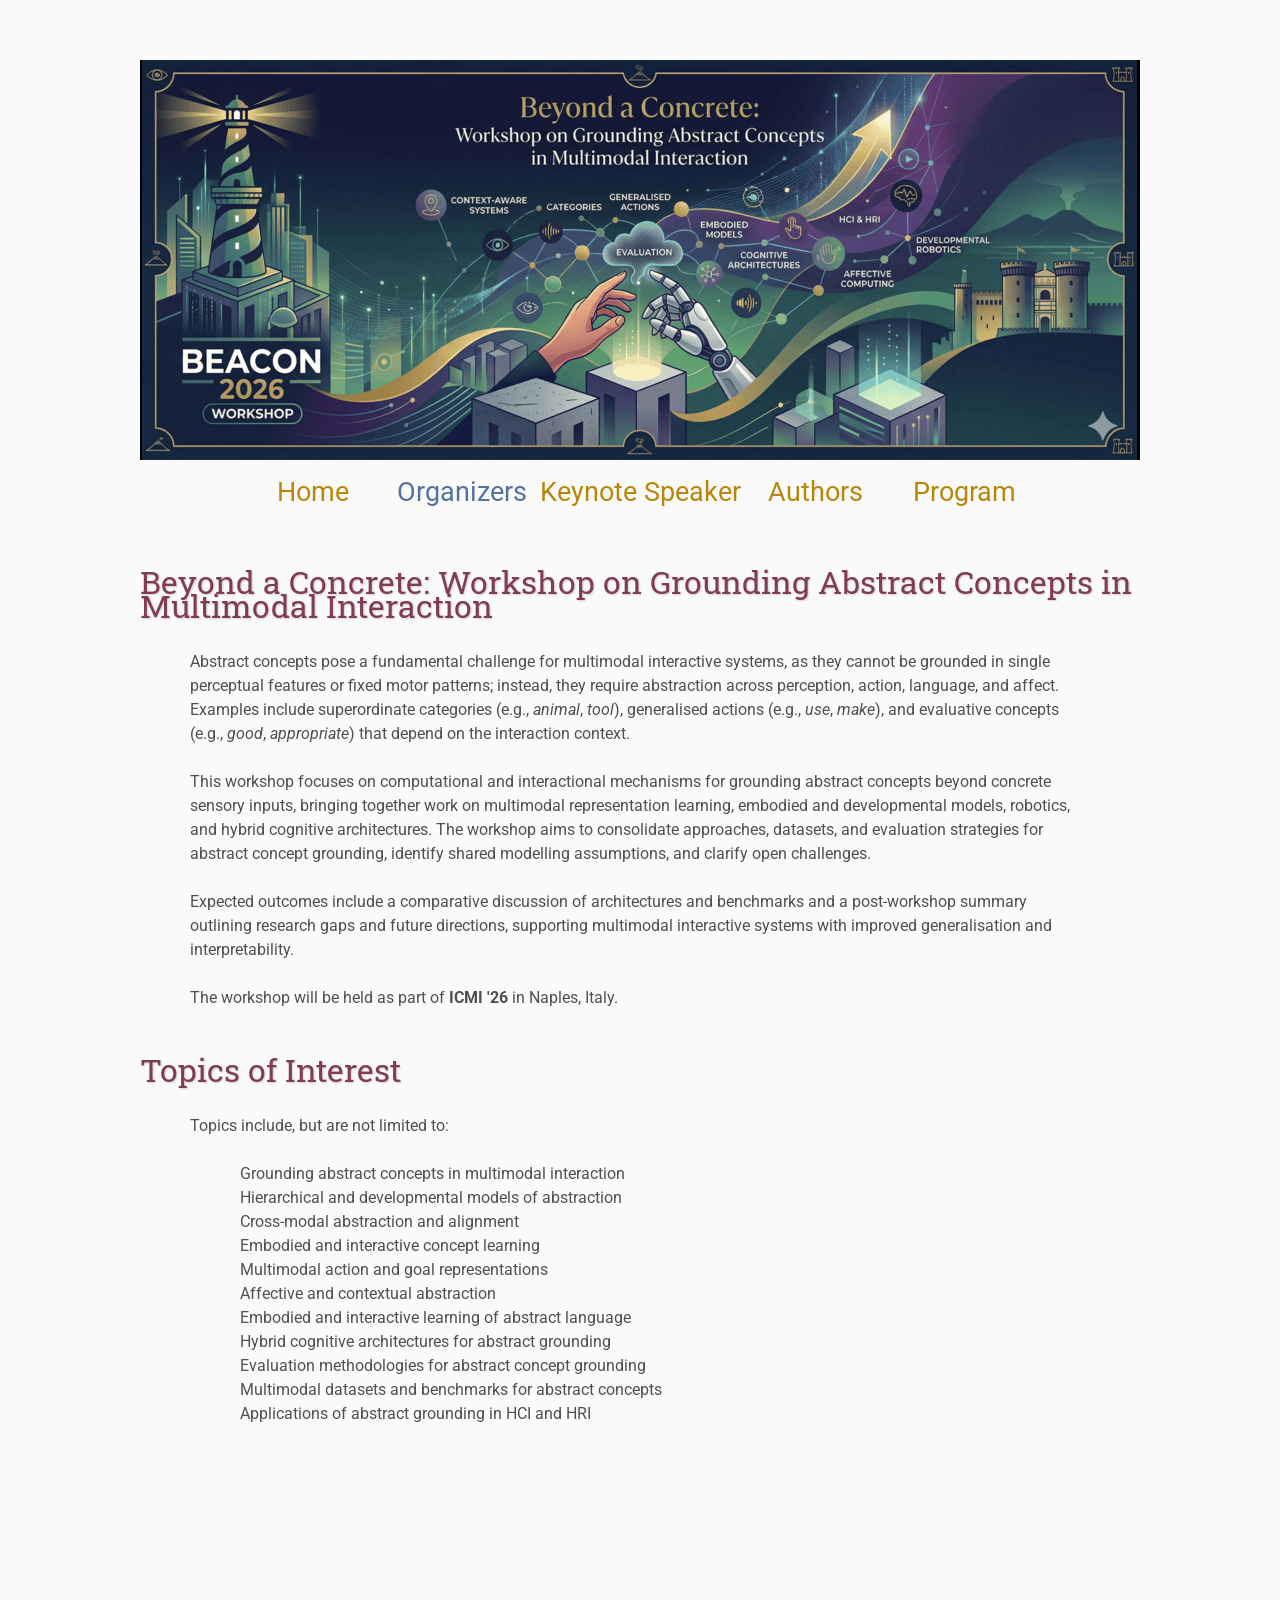
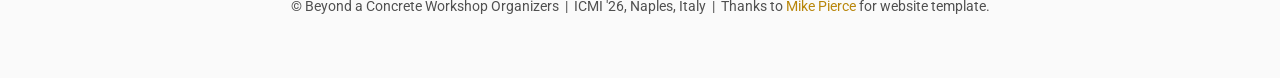
<file: index.html>
<!DOCTYPE html>
<html lang='en'>
 
<head>
    <base href=".">
    <link rel="shortcut icon" type="image/png" href="assets/favicon.ico"/>
    <link rel="stylesheet" type="text/css" media="all" href="assets/main.css"/>
    <meta name="description" content="Beyond a Concrete: Workshop on Grounding Abstract Concepts in Multimodal Interaction – ICMI 2026">
    <meta name="resource-type" content="document">
    <meta name="distribution" content="global">
    <meta name="KeyWords" content="ICMI 2026, Workshop, Abstract Concepts, Multimodal Interaction, Grounding, Cognitive Robotics">
    <title>Beyond a Concrete – ICMI 2026 Workshop</title>
</head>
 
<body>
 
    <div class="banner">
        <img src="assets/banner.png" alt="Beyond a Concrete Workshop Banner">
        <!-- <div class="top-left">
            <span class="title1">BEACON</span> <span class="year">2026</span>
        </div> -->
        <!-- <div class="bottom-right">
            October 5 or 9, 2026 <br> Naples, Italy
        </div> -->
    </div>
 
    <table class="navigation">
        <tr>
            <td class="navigation">
                <a title="Conference Home Page" href=".">Home</a>
            </td>
            <td class="navigation">
                <a class="current" title="Workshop Organizers" href="organizers">Organizers</a>
            </td>
            <td class="navigation">
                <a title="Keynote Speaker" href="speaker">Keynote Speaker</a>
            </td>
            <td class="navigation">
                <a title="Instructions for Authors" href="authors">Authors</a>
            </td>
            <td class="navigation">
                <a title="Program" href="programs">Program</a>
            </td>
        </tr>
    </table>
 
    <h2 style="margin-top: 2em;">Beyond a Concrete: Workshop on Grounding Abstract Concepts in Multimodal Interaction</h2>

    <p>
        Abstract concepts pose a fundamental challenge for multimodal interactive systems, as they cannot be grounded
        in single perceptual features or fixed motor patterns; instead, they require abstraction across perception,
        action, language, and affect. Examples include superordinate categories (e.g., <em>animal</em>, <em>tool</em>),
        generalised actions (e.g., <em>use</em>, <em>make</em>), and evaluative concepts (e.g., <em>good</em>,
        <em>appropriate</em>) that depend on the interaction context.
    </p>
    <p>
        This workshop focuses on computational and interactional mechanisms for grounding abstract concepts beyond
        concrete sensory inputs, bringing together work on multimodal representation learning, embodied and
        developmental models, robotics, and hybrid cognitive architectures. The workshop aims to consolidate
        approaches, datasets, and evaluation strategies for abstract concept grounding, identify shared modelling
        assumptions, and clarify open challenges.
    </p>
    <p>
        Expected outcomes include a comparative discussion of architectures and benchmarks and a post-workshop
        summary outlining research gaps and future directions, supporting multimodal interactive systems with
        improved generalisation and interpretability.
    </p>
    <p>
        The workshop will be held as part of <strong>ICMI '26</strong> in Naples, Italy.
    </p>
 
    <h2>Topics of Interest</h2>
    <p>Topics include, but are not limited to:</p>
    <ul>
        <li>Grounding abstract concepts in multimodal interaction</li>
        <li>Hierarchical and developmental models of abstraction</li>
        <li>Cross-modal abstraction and alignment</li>
        <li>Embodied and interactive concept learning</li>
        <li>Multimodal action and goal representations</li>
        <li>Affective and contextual abstraction</li>
        <li>Embodied and interactive learning of abstract language</li>
        <li>Hybrid cognitive architectures for abstract grounding</li>
        <li>Evaluation methodologies for abstract concept grounding</li>
        <li>Multimodal datasets and benchmarks for abstract concepts</li>
        <li>Applications of abstract grounding in HCI and HRI</li>
    </ul>
 
    
 
    
 
    <footer>
        &copy; Beyond a Concrete Workshop Organizers &nbsp;|&nbsp; ICMI '26, Naples, Italy
        <!-- &nbsp;|&nbsp; Supported by ERC Advanced project <em>eTALK</em> (UKRI funded) -->
        &nbsp;|&nbsp; Thanks to <a href="https://github.com/mikepierce">Mike Pierce</a> for website template.
    </footer>

</body>
</html>
</file>
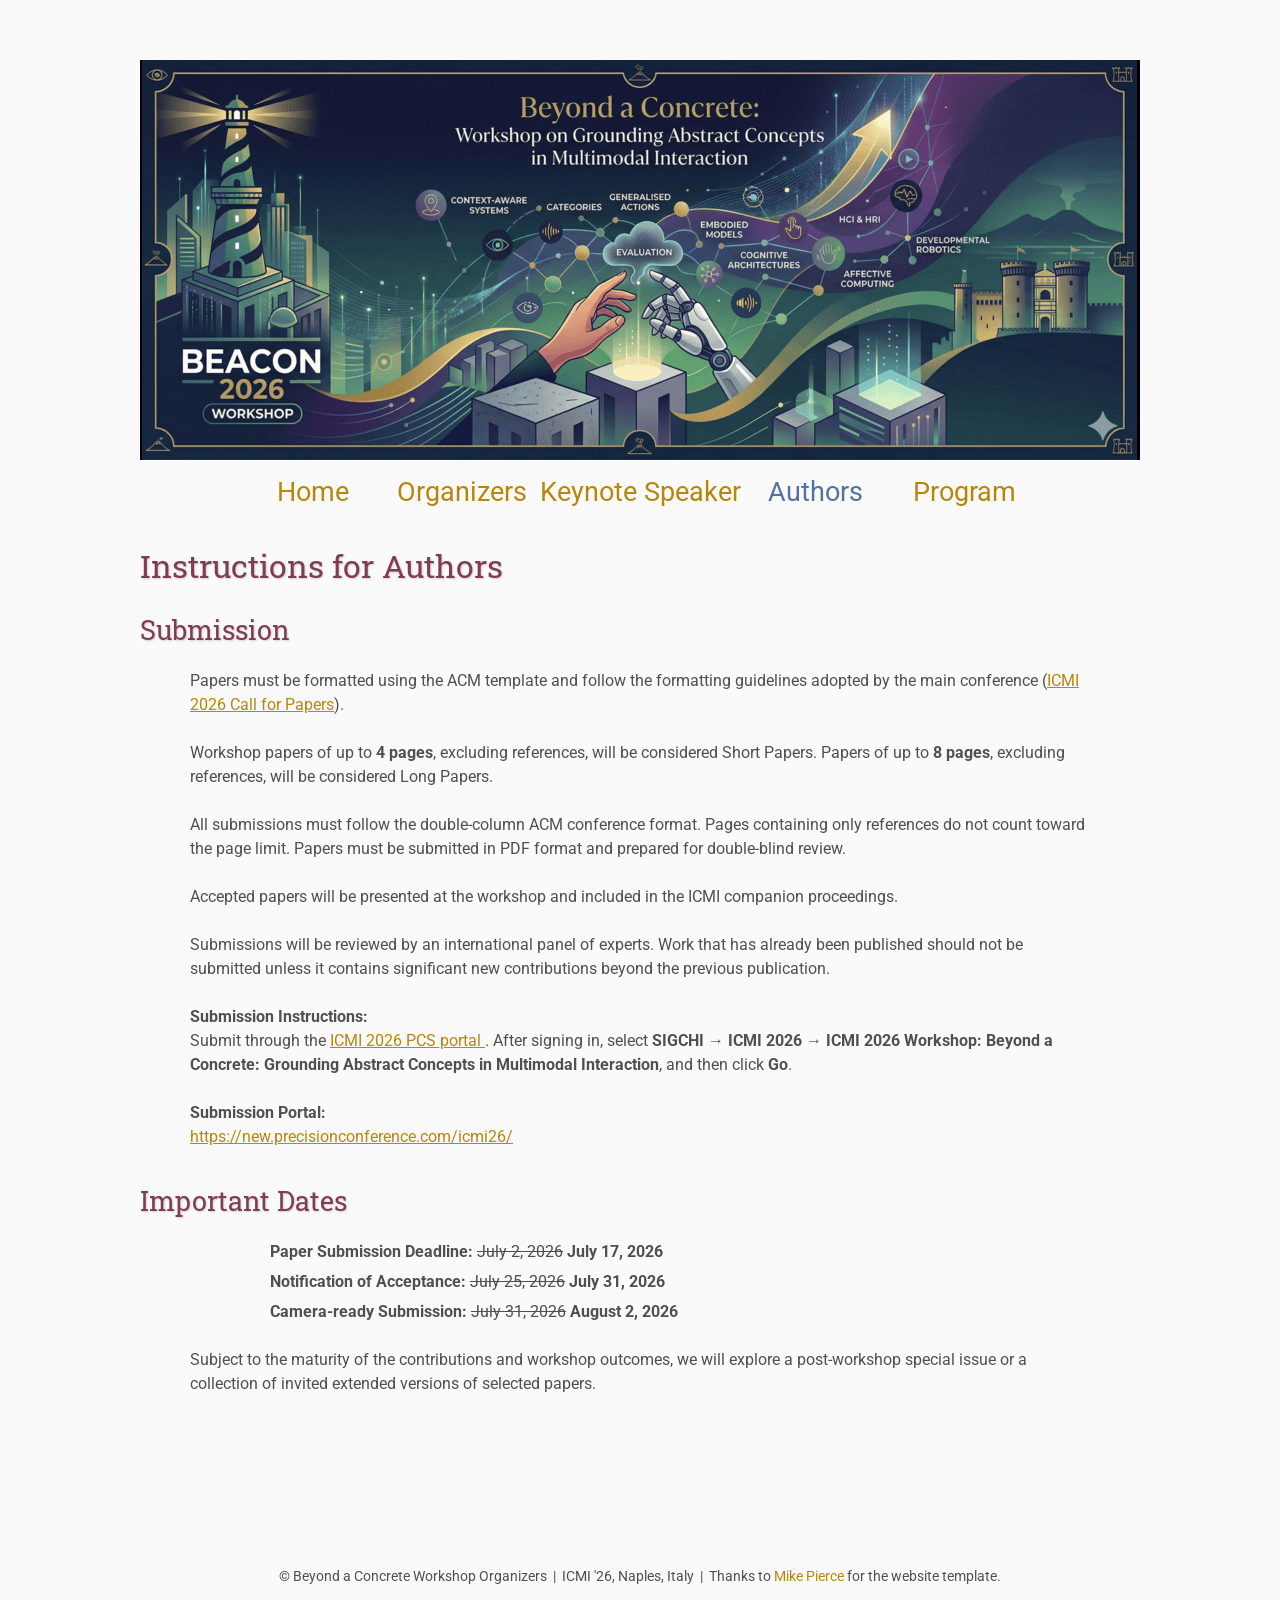
<file: authors/index.html>
<!DOCTYPE html>
<html lang="en">

<head>
    <base href="..">
    <link rel="shortcut icon" type="image/png" href="assets/favicon.png">
    <link rel="stylesheet" type="text/css" media="all" href="assets/main.css">
    <meta name="description" content="BEACON 2026 Workshop Instructions for Authors">
    <meta name="resource-type" content="document">
    <meta name="distribution" content="global">
    <meta name="keywords" content="BEACON, ICMI 2026, Workshop, Submission">
    <title>Instructions for Authors | Beyond a Concrete Workshop</title>
</head>

<body>

    <div class="banner">
        <img src="assets/banner.png" alt="Beyond a Concrete Workshop Banner">
    </div>

    <table class="navigation">
        <tr>
            <td class="navigation">
                <a title="Conference Home Page" href=".">Home</a>
            </td>
            <td class="navigation">
                <a title="Workshop Organizers" href="organizers">Organizers</a>
            </td>
            <td class="navigation">
                <a title="Keynote Speaker" href="speaker">Keynote Speaker</a>
            </td>
            <td class="navigation">
                <a class="current" title="Instructions for Authors" href="authors">Authors</a>
            </td>
            <td class="navigation">
                <a title="Program" href="programs">Program</a>
            </td>
        </tr>
    </table>

    <h2>Instructions for Authors</h2>

    <h3>Submission</h3>

    <p>
        Papers must be formatted using the ACM template and follow the formatting guidelines
        adopted by the main conference
        (<a href="https://icmi.acm.org/2026/call-for-papers/" target="_blank" rel="noopener noreferrer">ICMI 2026 Call for Papers</a>).
    </p>

    <p>
        Workshop papers of up to <strong>4 pages</strong>, excluding references, will be
        considered Short Papers. Papers of up to <strong>8 pages</strong>, excluding
        references, will be considered Long Papers.
    </p>

    <p>
        All submissions must follow the double-column ACM conference format. Pages containing
        only references do not count toward the page limit. Papers must be submitted in PDF
        format and prepared for double-blind review.
    </p>

    <p>
        Accepted papers will be presented at the workshop and included in the ICMI companion
        proceedings.
    </p>

    <p>
        Submissions will be reviewed by an international panel of experts. Work that has already
        been published should not be submitted unless it contains significant new contributions
        beyond the previous publication.
    </p>

    <p>
        <strong>Submission Instructions:</strong><br>
        Submit through the
        <a href="https://new.precisionconference.com/icmi26/" target="_blank" rel="noopener noreferrer">
            ICMI 2026 PCS portal
        </a>.
        After signing in, select
        <strong>SIGCHI → ICMI 2026 → ICMI 2026 Workshop: Beyond a Concrete: Grounding Abstract Concepts in Multimodal Interaction</strong>,
        and then click <strong>Go</strong>.
    </p>

    <p>
        <strong>Submission Portal:</strong><br>
        <a href="https://new.precisionconference.com/icmi26/" target="_blank" rel="noopener noreferrer">
            https://new.precisionconference.com/icmi26/
        </a>
    </p>

    <h3>Important Dates</h3>

    <ul class="important-dates">
        
<ul class="important-dates">
    <li>
        <strong>Paper Submission Deadline:</strong>
        <del>July 2, 2026</del> <strong>July 17, 2026</strong>
    </li>
    <li>
        <strong>Notification of Acceptance:</strong>
        <del>July 25, 2026</del> <strong>July 31, 2026</strong>
    </li>
    <li>
        <strong>Camera-ready Submission:</strong>
        <del>July 31, 2026</del> <strong>August 2, 2026</strong>
    </li>
</ul>


    </ul>

    <p>
        Subject to the maturity of the contributions and workshop outcomes, we will explore a
        post-workshop special issue or a collection of invited extended versions of selected
        papers.
    </p>

    <footer>
        &copy; Beyond a Concrete Workshop Organizers &nbsp;|&nbsp; ICMI '26, Naples, Italy
        &nbsp;|&nbsp; Thanks to
        <a href="https://github.com/mikepierce" target="_blank" rel="noopener noreferrer">Mike Pierce</a>
        for the website template.
    </footer>

</body>
</html>
</file>
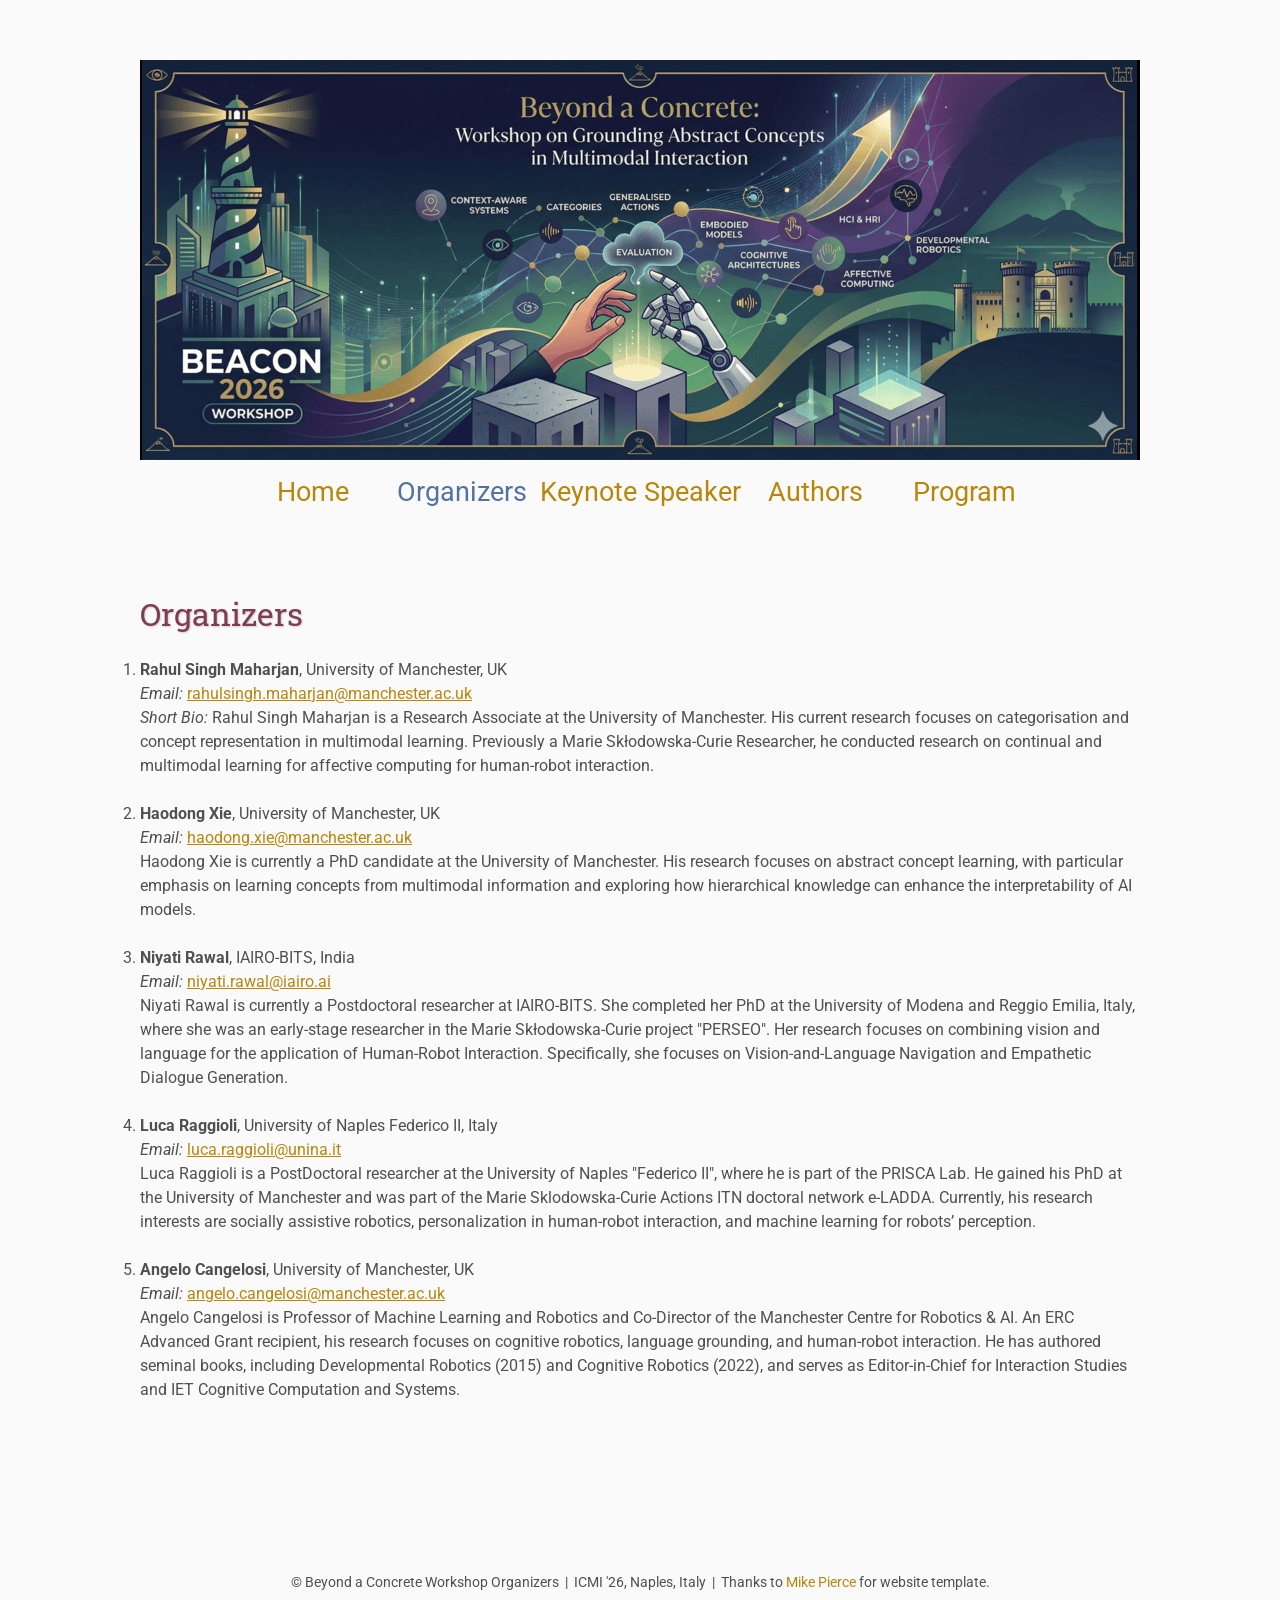
<file: organizers/index.html>
<!DOCTYPE html>
<html lang='en'>

<head>
    <base href="..">
    <link rel="shortcut icon" type="image/png" href="assets/favicon.png"/>
    <link rel="stylesheet" type="text/css" media="all" href="assets/main.css"/>
    <meta name="description" content="Conference Template">
    <meta name="resource-type" content="document">
    <meta name="distribution" content="global">
    <meta name="KeyWords" content="Conference">
    <title>Organizers | Beyond a Concrete Workshop</title>
</head>

<body>

    <div class="banner">
        <img src="assets/banner.png" alt="Beyond a Concrete Workshop Banner">
        <!-- <div class="top-left">
            <span class="title1">BEACON</span> <span class="year">2026</span>
        </div> -->
        <!-- <div class="bottom-right">
            October 5 or 9, 2026 <br> Naples, Italy
        </div> -->
    </div>

    <table class="navigation">
        <tr>
            <td class="navigation">
                <a title="Conference Home Page" href=".">Home</a>
            </td>
            <td class="navigation">
                <a class="current" title="Workshop Organizers" href="organizers">Organizers</a>
            </td>
            <td class="navigation">
                <a title="Keynote Speaker" href="speaker">Keynote Speaker</a>
            </td>
            <td class="navigation">
                <a title="Instructions for Authors" href="authors">Authors</a>
            </td>
            <td class="navigation">
                <a title="Program" href="programs">Program</a>
            </td>
        </tr>
    </table>

    <br>
    <h2>Organizers</h2>

<ol class="organizers-list">

    <li>
        <strong>Rahul Singh Maharjan</strong>, University of Manchester, UK<br>
        <em>Email:</em> <a href="mailto:rahulsingh.maharjan@manchester.ac.uk">rahulsingh.maharjan@manchester.ac.uk</a><br>
        <em>Short Bio:</em> Rahul Singh Maharjan is a Research Associate at the University of Manchester. His current research focuses on categorisation and concept representation in multimodal learning. Previously a Marie Skłodowska-Curie Researcher, he conducted research on continual and multimodal learning for affective computing for human-robot interaction.
    </li>

    <br>

    <li>
        <strong>Haodong Xie</strong>, University of Manchester, UK<br>
        <em>Email:</em> <a href="mailto:haodong.xie@manchester.ac.uk">haodong.xie@manchester.ac.uk</a><br>
         Haodong Xie is currently a PhD candidate at the University of Manchester. His research focuses on abstract concept learning, with particular emphasis on learning concepts from multimodal information and exploring how hierarchical knowledge can enhance the interpretability of AI models.
    </li>

    <br>

    <li>
        <strong>Niyati Rawal</strong>, IAIRO-BITS, India<br>
        <em>Email:</em> <a href="mailto:niyati.rawal@iairo.ai">niyati.rawal@iairo.ai</a><br>
         Niyati Rawal is currently a Postdoctoral researcher at IAIRO-BITS. She completed her PhD at the University of Modena and Reggio Emilia, Italy, where she was an early-stage researcher in the Marie Skłodowska-Curie project "PERSEO". Her research focuses on combining vision and language for the application of Human-Robot Interaction. Specifically, she focuses on Vision-and-Language Navigation and Empathetic Dialogue Generation.
    </li>

    <br>

    <li>
        <strong>Luca Raggioli</strong>, University of Naples Federico II, Italy<br>
        <em>Email:</em> <a href="mailto:luca.raggioli@unina.it">luca.raggioli@unina.it</a><br>
         Luca Raggioli is a PostDoctoral researcher at the University of Naples "Federico II", where he is part of the PRISCA Lab. He gained his PhD at the University of Manchester and was part of the Marie Sklodowska-Curie Actions ITN doctoral network e-LADDA. Currently, his research interests are socially assistive robotics, personalization in human-robot interaction, and machine learning for robots’ perception.
    </li>

    <br>

    <li>
        <strong>Angelo Cangelosi</strong>, University of Manchester, UK<br>
        <em>Email:</em> <a href="mailto:angelo.cangelosi@manchester.ac.uk">angelo.cangelosi@manchester.ac.uk</a><br>
         Angelo Cangelosi is Professor of Machine Learning and Robotics and Co-Director of the Manchester Centre for Robotics &amp; AI. An ERC Advanced Grant recipient, his research focuses on cognitive robotics, language grounding, and human-robot interaction. He has authored seminal books, including Developmental Robotics (2015) and Cognitive Robotics (2022), and serves as Editor-in-Chief for Interaction Studies and IET Cognitive Computation and Systems.
    </li>

</ol>
     <footer>
        &copy; Beyond a Concrete Workshop Organizers &nbsp;|&nbsp; ICMI '26, Naples, Italy
        <!-- &nbsp;|&nbsp; Supported by ERC Advanced project <em>eTALK</em> (UKRI funded) -->
        &nbsp;|&nbsp; Thanks to <a href="https://github.com/mikepierce">Mike Pierce</a> for website template.
    </footer>

</body>
</html>
</file>
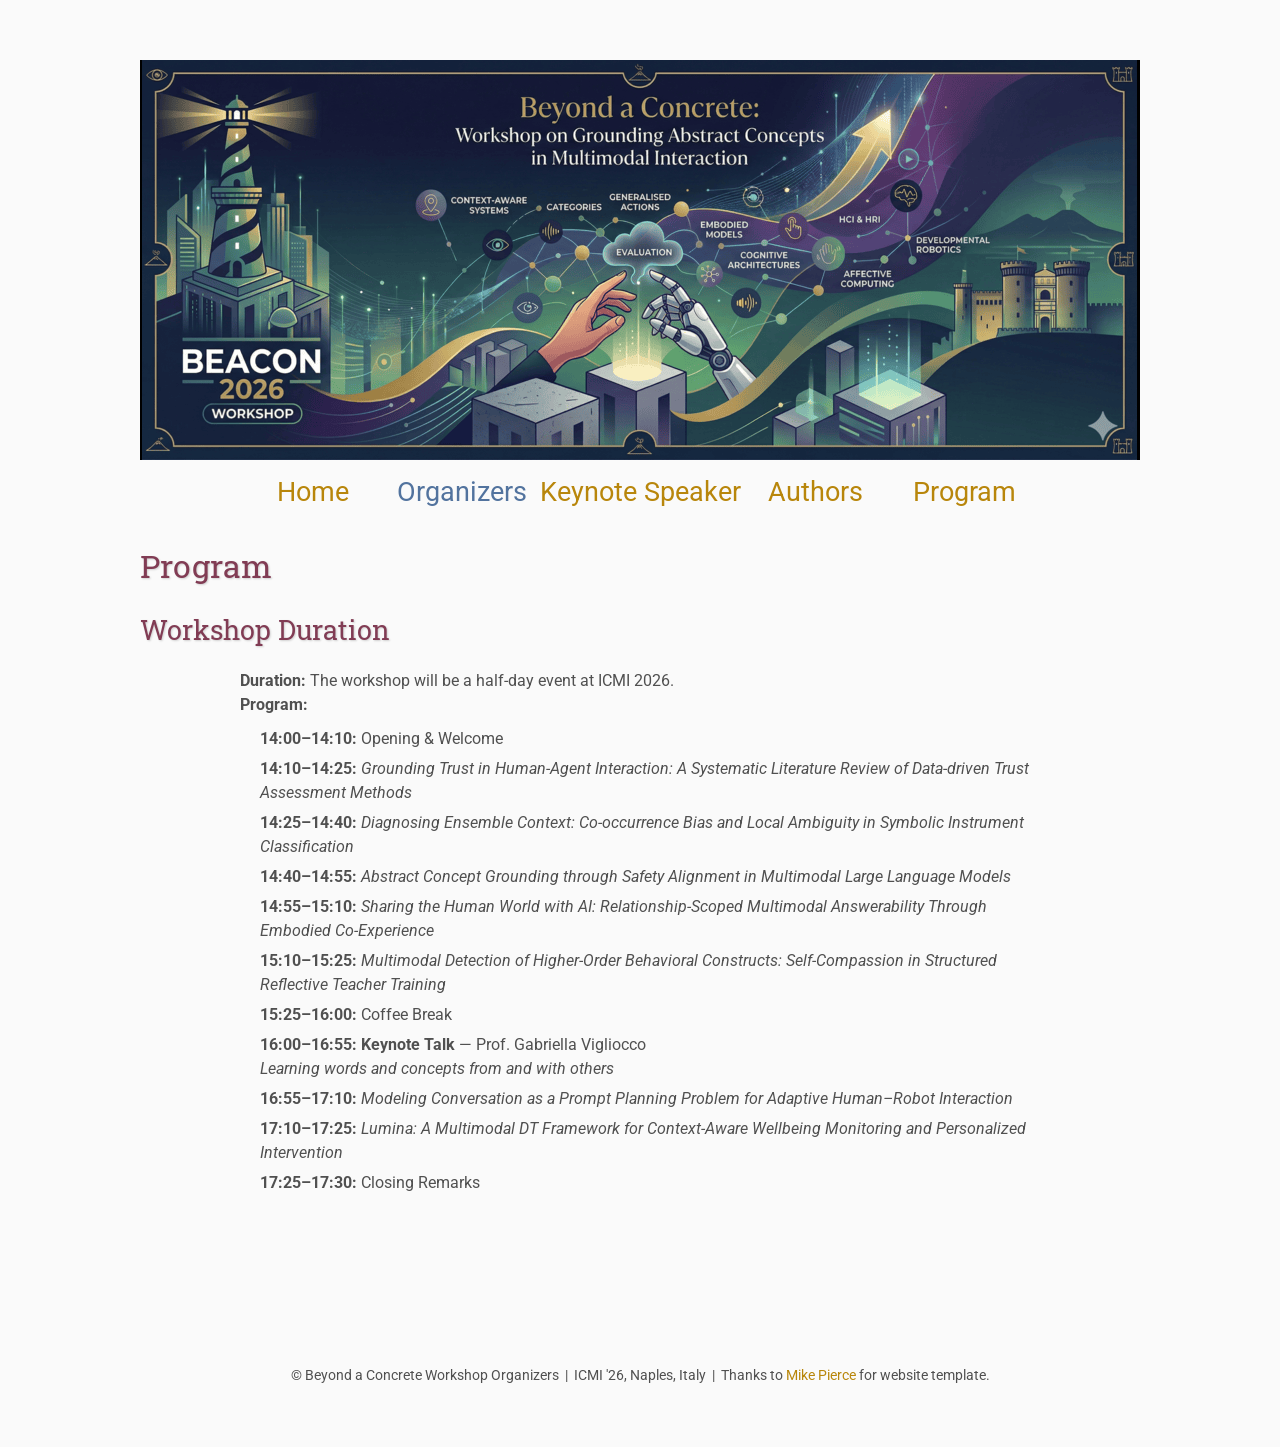
<file: programs/index.html>
<!DOCTYPE html>
<html lang='en'>

<head>
    <base href="..">
    <link rel="shortcut icon" type="image/png" href="assets/favicon.png"/>
    <link rel="stylesheet" type="text/css" media="all" href="assets/main.css"/>
    <meta name="description" content="Conference Template">
    <meta name="resource-type" content="document">
    <meta name="distribution" content="global">
    <meta name="KeyWords" content="Conference">
    <title>Program | Beyond a Concrete Workshop</title>
</head>

<body>
 
    <div class="banner">
        <img src="assets/banner.png" alt="Beyond a Concrete Workshop Banner">
        <!-- <div class="top-left">
            <span class="title1">BEACON</span> <span class="year">2026</span>
        </div> -->
        <!-- <div class="bottom-right">
            October 5 or 9, 2026 <br> Naples, Italy
        </div> -->
    </div>
 
    <table class="navigation">
        <tr>
            <td class="navigation">
                <a title="Conference Home Page" href=".">Home</a>
            </td>
            <td class="navigation">
                <a class="current" title="Workshop Organizers" href="organizers">Organizers</a>
            </td>
            <td class="navigation">
                <a title="Keynote Speaker" href="speaker">Keynote Speaker</a>
            </td>
            <td class="navigation">
                <a title="Instructions for Authors" href="authors">Authors</a>
            </td>
            <td class="navigation">
                <a title="Program" href="programs">Program</a>
            </td>
        </tr>
    </table>


    <h2>Program</h2>

    <h3>Workshop Duration</h3>

    <ul class="program-overview">
        <li>
            <strong>Duration:</strong> The workshop will be a half-day event at ICMI 2026.
        </li>

        <li>
            <strong>Program:</strong>
            <ul class="program-schedule">

                <li>
                    <strong>14:00–14:10:</strong>
                    Opening &amp; Welcome
                </li>

                <li>
                    <strong>14:10–14:25:</strong>
                    <em>
                        Grounding Trust in Human-Agent Interaction:
                        A Systematic Literature Review of Data-driven Trust Assessment Methods
                    </em>
                </li>

                <li>
                    <strong>14:25–14:40:</strong>
                    <em>
                        Diagnosing Ensemble Context:
                        Co-occurrence Bias and Local Ambiguity in Symbolic Instrument Classification
                    </em>
                </li>

                <li>
                    <strong>14:40–14:55:</strong>
                    <em>
                        Abstract Concept Grounding through Safety Alignment in Multimodal Large Language Models
                    </em>
                </li>

                <li>
                    <strong>14:55–15:10:</strong>
                    <em>
                        Sharing the Human World with AI:
                        Relationship-Scoped Multimodal Answerability Through Embodied Co-Experience
                    </em>
                </li>

                <li>
                    <strong>15:10–15:25:</strong>
                    <em>
                        Multimodal Detection of Higher-Order Behavioral Constructs:
                        Self-Compassion in Structured Reflective Teacher Training
                    </em>
                </li>

                <li>
                    <strong>15:25–16:00:</strong>
                    Coffee Break
                </li>

                <li>
                    <strong>16:00–16:55:</strong>
                    <strong>Keynote Talk</strong> — Prof. Gabriella Vigliocco
                    <br>
                    <em>Learning words and concepts from and with others</em>
                </li>

                <li>
                    <strong>16:55–17:10:</strong>
                    <em>
                        Modeling Conversation as a Prompt Planning Problem for Adaptive Human–Robot Interaction
                    </em>
                </li>

                <li>
                    <strong>17:10–17:25:</strong>
                    <em>
                        Lumina: A Multimodal DT Framework for Context-Aware Wellbeing Monitoring
                        and Personalized Intervention
                    </em>
                </li>

                <li>
                    <strong>17:25–17:30:</strong>
                    Closing Remarks
                </li>

            </ul>
        </li>
    </ul>


    <footer>
        &copy; Beyond a Concrete Workshop Organizers &nbsp;|&nbsp; ICMI '26, Naples, Italy
        <!-- &nbsp;|&nbsp; Supported by ERC Advanced project <em>eTALK</em> (UKRI funded) -->
        &nbsp;|&nbsp; Thanks to <a href="https://github.com/mikepierce">Mike Pierce</a> for website template.
    </footer>

</body>
</html>
</file>
<file: assets/main.css>
/* main.css */

/* These are the colors and fonts used throughout the webpage.
 * I've listed them here so that a user may easily
 * do a search-and-replace for these to change the site theme.
 *   'Roboto',sans-serif; Font for the title text
 *   'Roboto-Slab',serif; Font for the body text 
 *   #fafafa; Background color of the site
 *   #505050; Foreground (text) color of the site
 *   #52739e; Navy, "Template" in the logo, current page in navigation, special titles in the Program
 *   #b2132e; Reddish, "Conference" in the logo, hover color for links
 *   #813c54; Heading color, titles in the Program
 *   #b8860b; Dark Goldenrod, color for links
 */

@import url('https://fonts.googleapis.com/css?family=Roboto%7CRoboto+Slab');

*{
    border:0;
    font:inherit;
    font-size:1em;
    margin:0;
    padding:0;
    vertical-align:baseline;
}

body{
    background-color: #fafafa;
    background-size: cover;
    background-attachment: fixed;
    color: #505050; 
    text-align:left;
    font-family:'Roboto',sans-serif;
    font-size:1em;
    line-height:1.5em;
    margin: 60px auto;
    width: 1000px;
}

a{color: #b8860b; text-decoration:none;}
a.current{color: #52739e;}
a.current:hover{color: #e82945;}
a:hover{color: #b2132e;}
a:active{color: #e82945;}
h1,h2,h3,h4{clear:left; color: #813c54; margin:1.5em 0em 1em 0em; font-family:'Roboto Slab',serif; text-shadow: 1px 1px 2px #d0d0d0;}
h1{font-size:2.67em;}
h2{font-size:2.00em;}
h3{font-size:1.67em;}
h4{font-size:1.33em;}
p{list-style:none; margin:24px auto 24px auto; padding:0px; width:900px; text-align:left;}
li a, p a {text-decoration:underline; text-decoration-color:#b8860b;}
ul{list-style:none; margin:24px auto 24px auto; padding:0px; width:800px; text-align:left;}
ul li{list-style:none; margin:0px auto 0px auto; padding:0px; text-align:left;}
i,em{font-style:italic;}
b,strong{font-weight:bold;}
sup{
    vertical-align: super;
    font-size: 0.8em;
    line-height: 0;
}
sub{
    vertical-align: sub;
    font-size: 0.8em;
    line-height: 0;
}
table{
    width: 1000px;
    margin: 12px auto 24px auto;
    float: center;
    /* UNCOMMENT THIS FOR DEBUGGING THE ALIGNMENT */
    /*border: 1px solid black;*/
}
th,td{
    text-align: left;
    /* UNCOMMENT THIS FOR DEBUGGING THE ALIGNMENT */
    /*border: 1px solid black;*/
}

/* Website Banner */
.banner {position: relative; font-family:'Roboto Slab',serif;}
.top-left {font-size:5.33em; color: #505050; background: #fafafa; text-align: center; width: auto; height: auto; position: absolute; padding: 36px 0 0 0; top: 0px;}
.bottom-right {font-size:2.33em; color: #fafafa; line-height: 1.5em; width: auto; height: 100px; padding: 0px 27px 27px 0px; text-align: right; position: absolute; bottom: 0px; right: 0px; text-shadow: 0px 0px 6px #000000;}

/* Conference Title Logo */
.title1{color: #b2132e; text-shadow: 1px 1px 3px #c0c0c0;} 
.title2{color: #52739e; text-shadow: 1px 1px 3px #c0c0c0;}
.year{color: #505050; font-size:0.67em; font-weight: lighter;}

/* Navigation Links (Home, Registration, etc) */
table.navigation{width:800px;}
td.navigation{font-size:1.67em; white-space:nowrap; width:20%; text-align:center; vertical-align:middle; padding:0px 0px 0px 0px;}

/* Sponsor Images */
table.sponsors{width:800px;}
td.sponsor{white-space:nowrap; width:33%; text-align:center; vertical-align:middle; padding:0px 0px 0px 0px;}
td.sponsor img{width: 100%}

/* The Table on the Program Page */
td.room{padding: 4px 12px 4px 4px; width: 90%; vertical-align:bottom; font-size:1.67em; color: #52739e; height:32px;}
td.date{white-space:nowrap; width:130px; text-align:right; vertical-align:top; padding:4px 16px 0px 0px;}
td.title{padding: 4px 12px 4px 4px; width: 90%; vertical-align:top; font-size:1.5em; color: #813c54; height:32px; font-family:'Roboto Slab',serif; text-shadow: 1px 1px 2px #d0d0d0; }
td.title-special{padding: 4px 12px 4px 4px; width: 90%; vertical-align:top; font-size:1.67em; color: #52739e; height:32px; font-family:'Roboto Slab',serif; text-shadow: 1px 1px 2px #d0d0d0;}
td.speaker{padding: 4px 12px 4px 4px; font-style: italic; font-size:1em; max-height:999999px}
td.abstract{padding: 4px 12px 12px 4px; font-size:1em; max-height:999999px}
td.abstract img{display: block; margin: 4px auto 8px auto}
table.plenary{padding-top: 8px; background: #ffffff;}

/* Registration and Directions iframes and Images */
iframe.registration{display:block; margin:1em auto 2em auto; width:700px; height:1400px; border:none;}
iframe.directions{display:block; margin:1em auto 2em auto; width:800px; height:400px; border:none;}
img.center{display:block; width:67%; margin:1em auto 2em auto;}

/* Flyer Images */
table.flyers{width:800px;}
td.flyer{white-space:nowrap; width:50%; text-align:center; vertical-align:middle; padding:0px 0px 0px 0px;}
td.sponsor img{width: 100%}

footer{font-size:0.875em; margin-top:12em; text-align:center;}

/* My hacky way of making the site mobile-friendly */
@media only screen and (max-width: 1100px) {
    h2{font-size:3.00em;}
    p{font-size:1.5em; line-height:1.5em;}
    th,td,tr{font-size:1.5em; line-height:1.5em;}
    td.date{font-size:1em; padding-top:0.5em;}
    td.navigation{font-size:1.5em; padding:0px 20px 0px 20px;}
    table.footer{font-size:0.33em;}
}

.keynote-speaker-centered {
    text-align: center;
    max-width: 700px;
    margin: 0 auto;
    padding: 20px;
}

.speaker-photo {
    width: 200px;
    height: auto;
    border-radius: 50%;
    margin-bottom: 15px;
}

.speaker-name {
    font-size: 1.6em;
    margin: 10px 0 5px 0;
}

.speaker-title {
    font-size: 1.1em;
    margin-bottom: 15px;
    color: #333;
}

.speaker-bio {
    text-align: justify;
    line-height: 1.6;
}
.program-overview {
    margin-bottom: 20px;
}

.program-schedule {
    margin-top: 10px;
    padding-left: 20px;
}

.program-schedule li {
    margin-bottom: 6px;
}

.program-note {
    margin-top: 15px;
    font-size: 0.9em;
    color: #555;
}

.important-dates {
    margin-top: 10px;
    padding-left: 20px;
}

.important-dates li {
    margin-bottom: 6px;
}

a {
    word-break: break-word; /* prevents long links from breaking layout on mobile */
}
</file>
